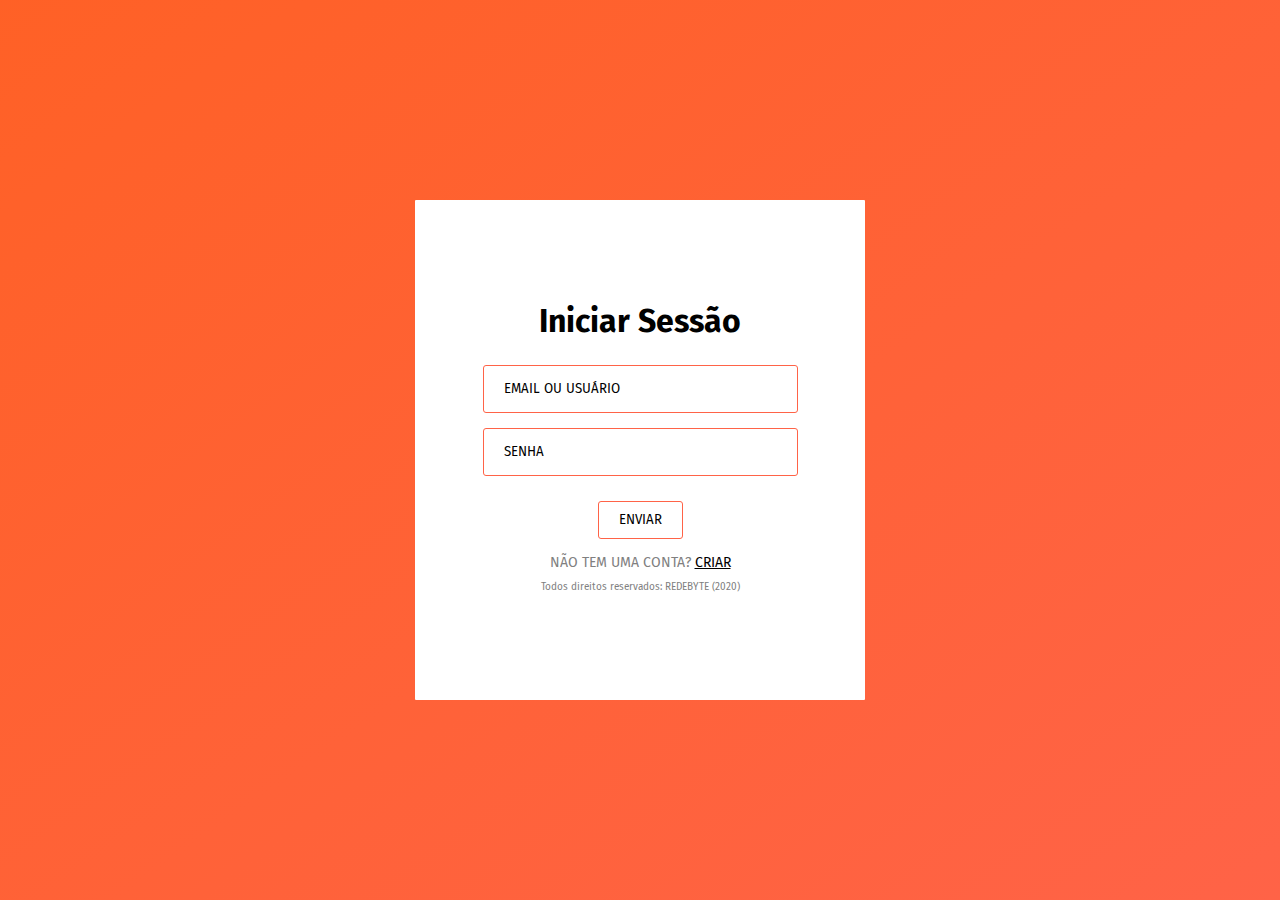
<file: pages/login.html>
<!DOCTYPE html>
<html lang="en">
<head>
    <meta charset="UTF-8">
    <meta name="viewport" content="width=device-width, initial-scale=1.0">
    <meta http-equiv="X-UA-Compatible" content="ie=edge">
   <link href="https://fonts.googleapis.com/css?family=Fira+Sans&display=swap" rel="stylesheet">
   <link rel="stylesheet" href="../css/form-creation.css">
    <title>REDEBYTE | Login</title>
</head>
<body>
    <!-- <img id="icon-h1" src="../icon-h1.png" alt="Ícone da RedeByte" title="RedeByte" width="150px"> -->
    <form class="form-creation" method="POST" action="#">
        <h1>Iniciar Sessão</h1>
        <input type="text" name="login" placeholder="EMAIL OU USUÁRIO"></input>
        <input type="password" name="senha" placeholder="SENHA" onfocus='this.placeholder=""' onblur='this.placeholder="SENHA"'></input>
        <input type="submit" name="enviar" value="ENVIAR"><a href="#"></a></input>
        <p>NÃO TEM UMA CONTA? <a href="register.html">CRIAR</a></p>
        <footer><p>Todos direitos reservados: REDEBYTE (2020)</p></footer>
    </form>

    <script>
        var inputEmail = document.querySelector("input[type='text']");
    </script>
</body>
</html>
</file>
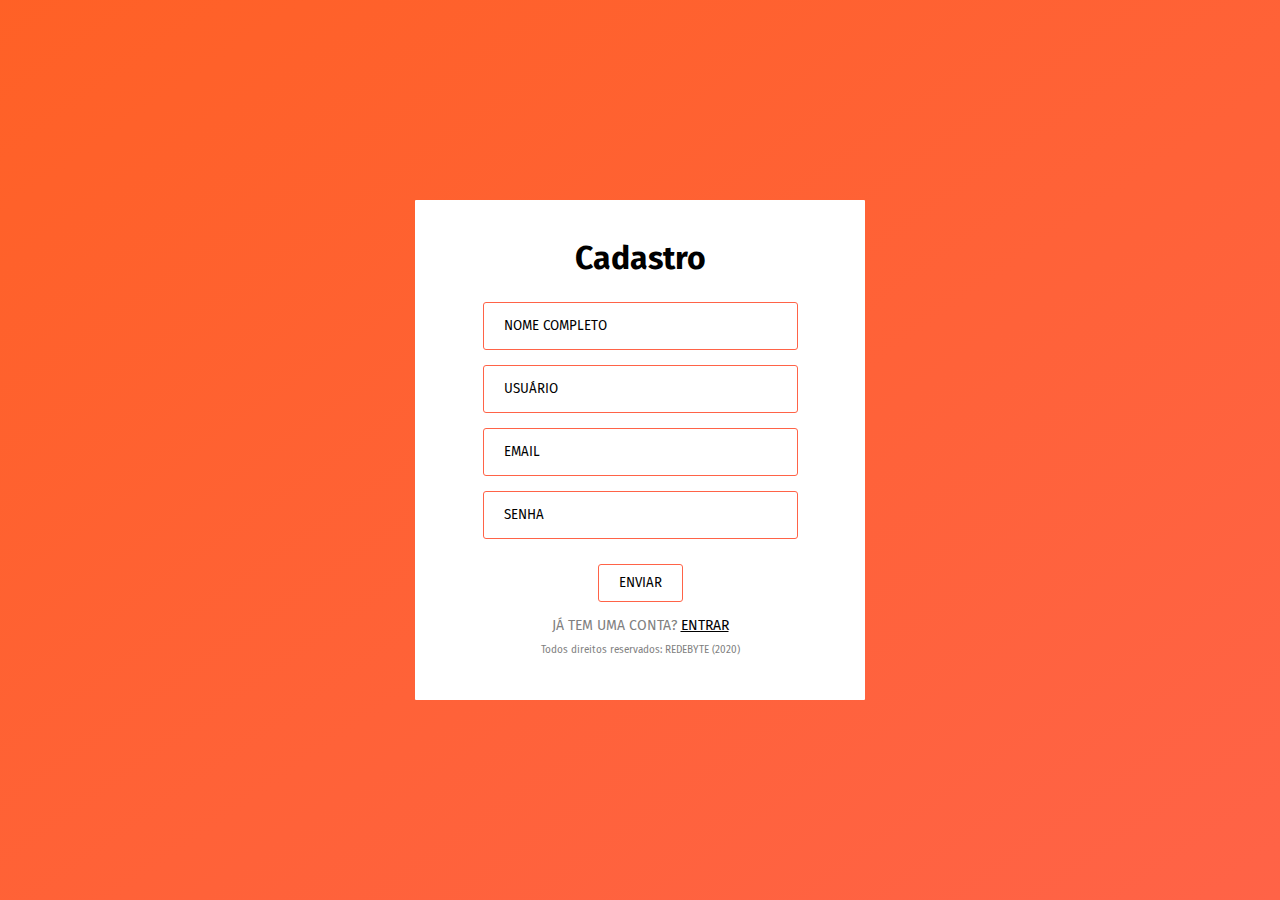
<file: pages/register.html>
<!DOCTYPE html>
<html lang="en">
<head>
    <meta charset="UTF-8">
    <meta name="viewport" content="width=device-width, initial-scale=1.0">
    <meta http-equiv="X-UA-Compatible" content="ie=edge">
   <link href="https://fonts.googleapis.com/css?family=Fira+Sans&display=swap" rel="stylesheet">
   <link rel="stylesheet" href="../css/form-creation.css">
    <title>REDEBYTE | Cadastro</title>
</head>
<body>
    <!-- <img id="icon-h1" src="../icon-h1.png" alt="Ícone da RedeByte" title="RedeByte" width="150px"> -->
    <form class="form-creation" method="POST" action="#">
        <h1>Cadastro</h1>
        <input type="text" name="name" placeholder="NOME COMPLETO" onfocus='this.placeholder=""' onblur='this.placeholder="NOME COMPLETO"'></input>
        <input type="text" name="user" placeholder="USUÁRIO" onfocus='this.placeholder=""' onblur='this.placeholder="USUÁRIO"'></input>
        <input type="text" name="email" placeholder="EMAIL" onfocus='this.placeholder=""' onblur='this.placeholder="EMAIL"'></input>
        <input type="password" name="password" placeholder="SENHA" onfocus='this.placeholder=""' onblur='this.placeholder="SENHA"'></input>
        <input type="submit" name="enviar" value="ENVIAR"><a href="#"></a></input>
        <p>JÁ TEM UMA CONTA? <a href="login.html">ENTRAR</a></p>
        <footer><p>Todos direitos reservados: REDEBYTE (2020)</p></footer>
    </form>

    <script>
        var inputEmail = document.querySelector("input[type='text']");
    </script>
</body>
</html>
</file>
<file: css/form-creation.css>
* {padding: 0; margin: 0 auto; font-family: 'Fira Sans'; color: grey; box-sizing: border-box;}
html, body, div, nav, form, input {padding: 0; margin: 0; outline: 0;}
body {height: 100%; background-image: linear-gradient(to top left, tomato, rgb(255, 69, 0, .85)); background-attachment: fixed;}

#icon-h1 {margin-left: 50px;}

.form-creation {
    position: absolute; margin: auto; top: 0; left: 0; right: 0; bottom: 0;
    display: flex; flex-flow: column wrap; justify-content: center; align-items: center;
    width: 450px; height: 500px;
    background-color: white;
    border-radius: 1px;
}
.form-creation h1 {margin-bottom: 25px; color: black;}
.form-creation input[type="text"], .form-creation input[type="password"] {
    margin-bottom: 15px; padding: 15px 20px;
    border: 1px solid tomato; border-radius: 3px;
    background-color: white;
    width: 70%;
    transition: .2s;
    color: black;
}.form-creation input::placeholder {color: black;}
.form-creation input[type="text"]:focus, input[type="password"]:focus {background-image: none; background-color: white; border: 1px solid tomato;}
.form-creation input[type="submit"] {
    color: black;
    margin-top: 10px; padding: 10px 20px; 
    border: 1px solid tomato; border-radius: 3px;
    background-color: transparent;
    transition: .2s;
}
.form-creation input:hover::placeholder {color: white; transition: .1s;}
.form-creation input[type="text"]:hover, .form-creation input[type="password"]:hover {
    color: White;
    background-color: rgb(255, 99, 71);
    border: 1px solid rgb(255, 0, 0, .25);
    transition: .2s;
}.form-creation input[type="submit"]:hover {cursor: pointer; background-color: tomato; color: white;}

.form-creation p, .form-creation a {margin: 5px 0px 5px 0px; font-size: 14px; transition: .2s;} .form-creation a {color: black;}
.form-creation a:hover {color: tomato;}

.form-creation footer {display: flex; justify-content: center; align-items: flex-end; width: 100%;}
.form-creation footer p {font-size: 10px;}

@media all and (max-width: 1000px) {
    #icon-h1 {display: none;}
    .form-creation {position: absolute; width: 100%; height: 100%;}
}
</file>
